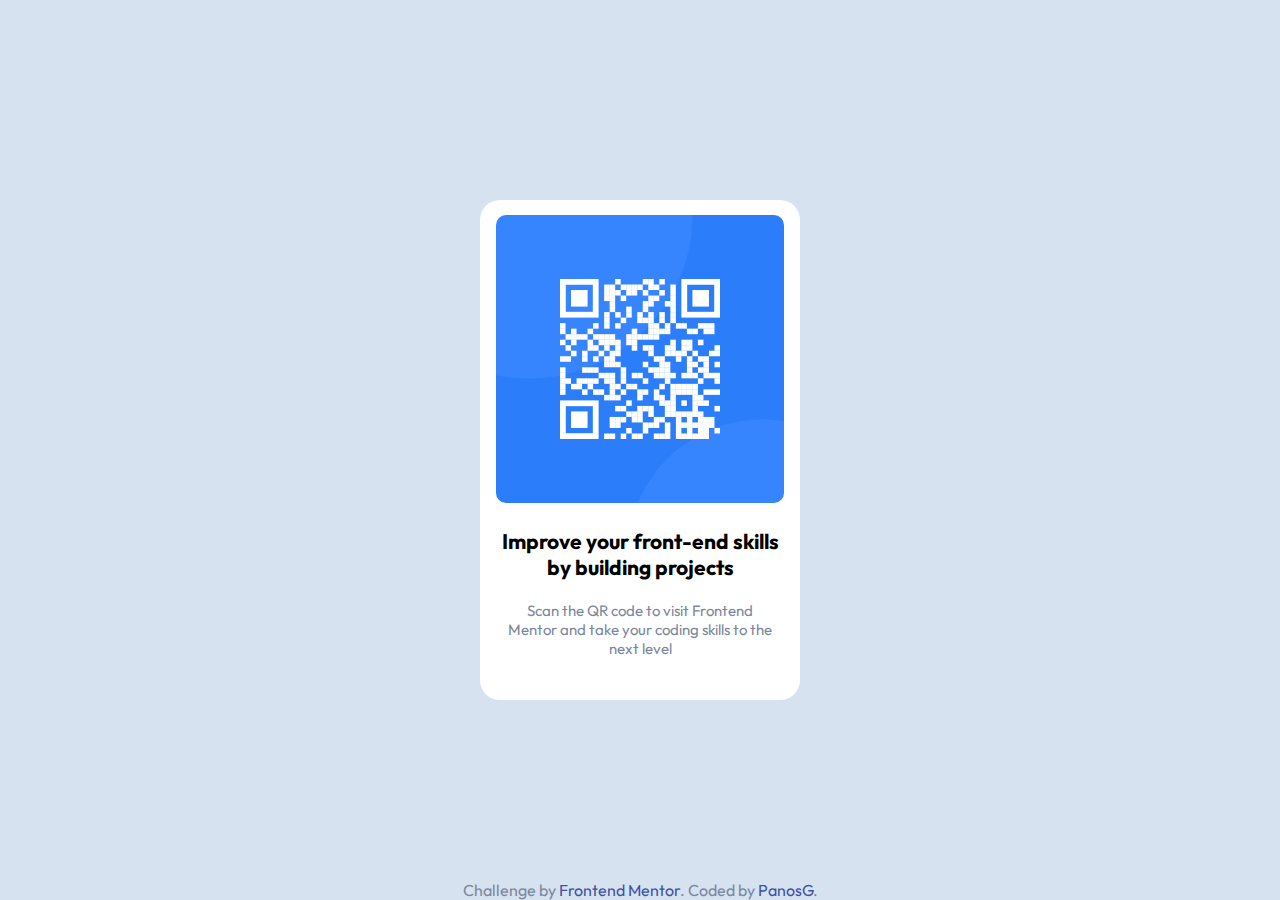
<file: qr_code_project_panosg/index.html>
<!DOCTYPE html>
<html lang="en">
<head>
  <meta charset="UTF-8">
  <meta name="viewport" content="width=device-width, initial-scale=1.0"> <!-- displays site properly based on user's device -->

  <link rel="icon" type="image/png" sizes="32x32" href="./images/favicon-32x32.png">
  
  <title>PanosG | QR code component</title>

  <style>
    @import url('https://fonts.googleapis.com/css2?family=Outfit:wght@100..900&display=swap');

    *{
      font-family: "Outfit",sans-serif;
    }

    :root{
      --white: hsl(0, 0%, 100%);
      --light_gray: hsl(212, 45%, 89%);
      --grayish_blue: hsl(220, 15%, 55%);
      --dark_blue: hsl(218, 44%, 22%);
    }

    body{
      background-color: var(--light_gray);
    }

    #qrCodeCard{
      width: 320px;
      height: 500px;
      text-align: center;
      background-color: var(--white);
      border-radius: 20px;
      position: absolute;
      top: 50%;             /*center of the div with position absolute*/
      left: 50%;
      transform: translate(-50%, -50%);
    }

    #qrCodeCard>img{
      width: 90%;
      margin: 15px 0 0 0;
      border-radius: 10px;
    }

    #cardTitle{
      font-size: 21px;
      padding: 0 21px 0 21px;
      font-weight: 700;
    }

    #cardDescription{
      font-size: 15px;
      padding: 0 28px 0 28px;
      color: var(--grayish_blue);
      font-weight: 400;
    }

    .attribution { 
      font-size: 1em; 
      color: var(--grayish_blue);
      text-align: center;
      position: absolute;
      bottom: 0;
      left: 0;          /*setting the attribution to the bottom of the page*/
      right: 0;
    }

    .attribution a { 
      color: hsl(228, 45%, 44%); 
      text-decoration: none;
    }
    
  </style>
</head>
<body>
  <div id="qrCodeCard">
    <img src="images/image-qr-code.png" alt="image that shows a qr code">
    <p id="cardTitle">Improve your front-end skills by building projects</p>
    <p id="cardDescription">Scan the QR code to visit Frontend Mentor and take your coding skills to the next level</p>
  </div>
  <div class="attribution">
    Challenge by <a href="https://www.frontendmentor.io?ref=challenge" target="_blank">Frontend Mentor</a>. 
    Coded by <a href="https://github.com/PanosGeor12">PanosG</a>.
  </div>
</body>
</html>
</file>
